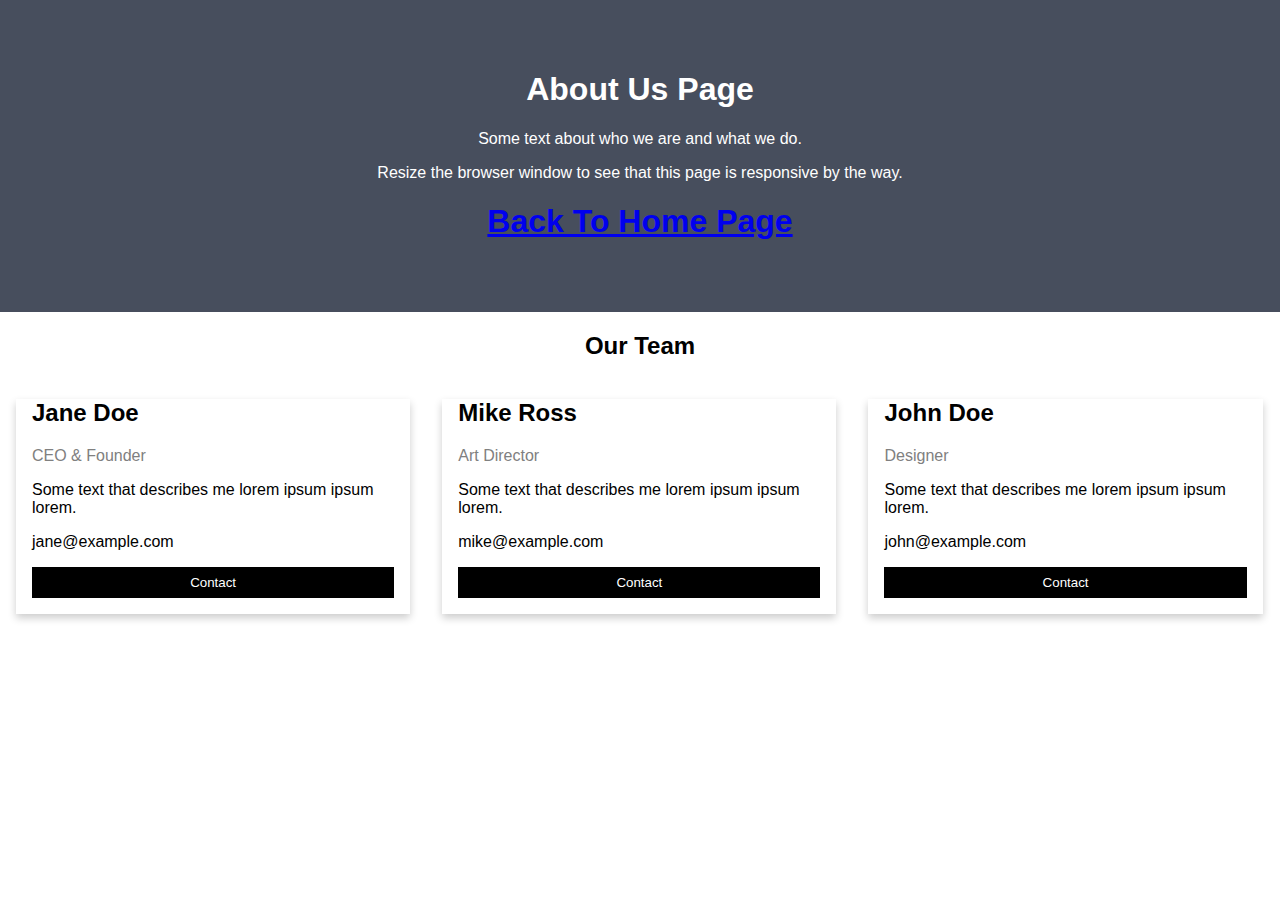
<file: Aboutus.html>
<!DOCTYPE html>
<html>
<head>
<meta name="viewport" content="width=device-width, initial-scale=1">
<style>
body {
  font-family: Arial, Helvetica, sans-serif;
  margin: 0;
}

html {
  box-sizing: border-box;
}

*, *:before, *:after {
  box-sizing: inherit;
}

.column {
  float: left;
  width: 33.3%;
  margin-bottom: 16px;
  padding: 0 8px;
}

.card {
  box-shadow: 0 4px 8px 0 rgba(0, 0, 0, 0.2);
  margin: 8px;
}

.about-section {
  padding: 50px;
  text-align: center;
  background-color: #474e5d;
  color: white;
}

.container {
  padding: 0 16px;
}

.container::after, .row::after {
  content: "";
  clear: both;
  display: table;
}

.title {
  color: grey;
}

.button {
  border: none;
  outline: 0;
  display: inline-block;
  padding: 8px;
  color: white;
  background-color: #000;
  text-align: center;
  cursor: pointer;
  width: 100%;
}

.button:hover {
  background-color: #555;
}

@media screen and (max-width: 650px) {
  .column {
    width: 100%;
    display: block;
  }
}
</style>
</head>
<body>

<div class="about-section">
  <h1>About Us Page</h1>
  <p>Some text about who we are and what we do.</p>
  <p>Resize the browser window to see that this page is responsive by the way.</p>
  <h1>
      <a href="./index.html">Back To Home Page</a>
  </h1> 
</div>

<h2 style="text-align:center">Our Team</h2>
<div class="row">
  <div class="column">
    <div class="card">
      <div class="container">
        <h2>Jane Doe</h2>
        <p class="title">CEO & Founder</p>
        <p>Some text that describes me lorem ipsum ipsum lorem.</p>
        <p>jane@example.com</p>
        <p><button class="button">Contact</button></p>
      </div>
    </div>
  </div>
  

  <div class="column">
    <div class="card">
      <div class="container">
        <h2>Mike Ross</h2>
        <p class="title">Art Director</p>
        <p>Some text that describes me lorem ipsum ipsum lorem.</p>
        <p>mike@example.com</p>
        <p><button class="button">Contact</button></p>
      </div>
    </div>
  </div>
  
  <div class="column">
    <div class="card">
      <div class="container">
        <h2>John Doe</h2>
        <p class="title">Designer</p>
        <p>Some text that describes me lorem ipsum ipsum lorem.</p>
        <p>john@example.com</p>
        <p><button class="button">Contact</button></p>
      </div>
    </div>
  </div>
</div>

</body>
</html>
</file>
